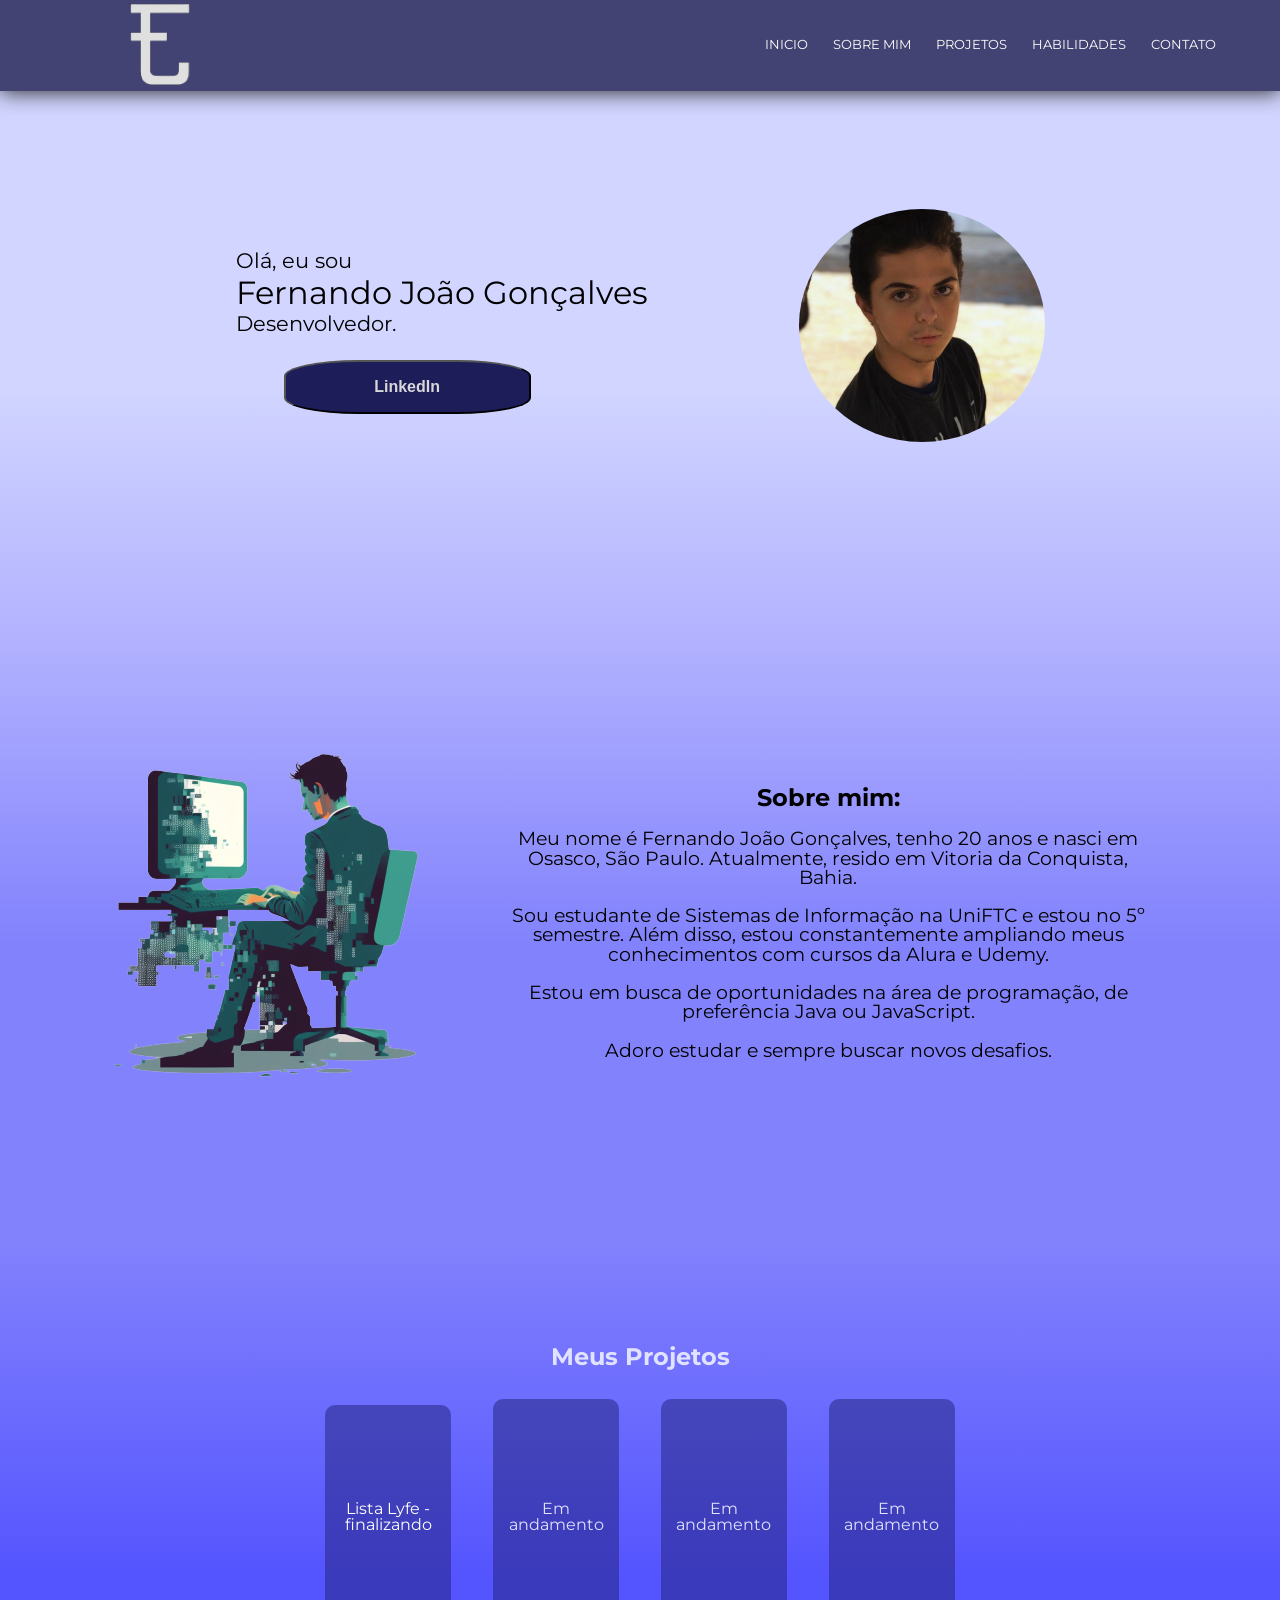
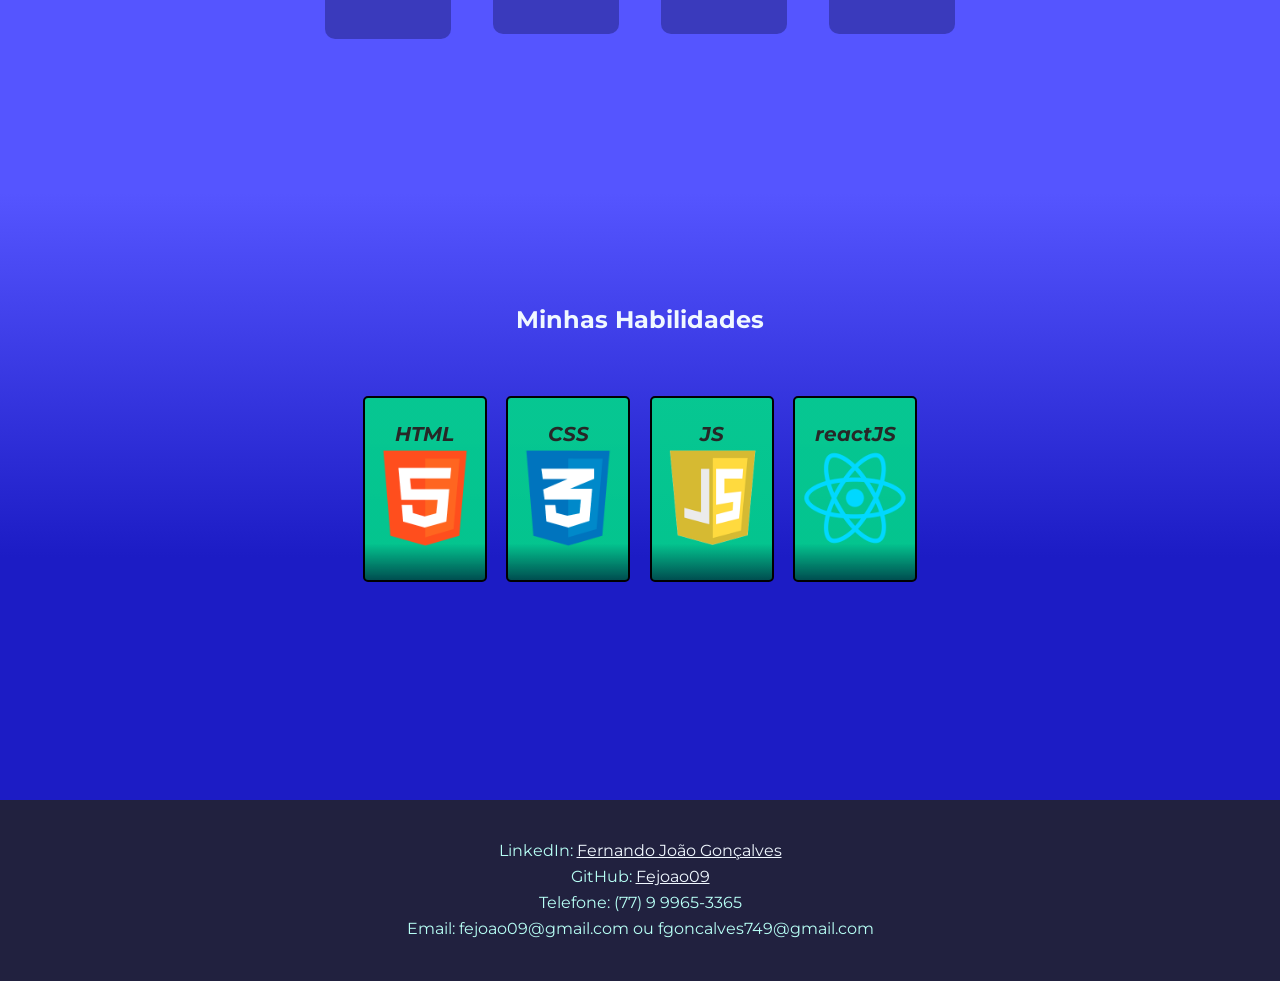
<file: index.html>
<!DOCTYPE html>
<html lang="pt-BR">
<head>
    <meta charset="UTF-8">
    <meta http-equiv="X-UA-Compatible" content="IE=edge">
    <meta name="viewport" content="width=device-width, initial-scale=1.0">
    <link rel="stylesheet" href="./css/reset.css">
    <link rel="stylesheet" href="./css/style.css">
    <link rel="preconnect" href="https://fonts.googleapis.com">
    <link rel="preconnect" href="https://fonts.gstatic.com" crossorigin>
    <link href="https://fonts.googleapis.com/css2?family=Montserrat:wght@100;400&display=swap" rel="stylesheet">
    <link rel="icon" type="image/x-icon" href="./imagens/minha-logo-preta.png">

    <title>Portifólio | Fernando J. Gonçalves</title>
</head>
<body>
    <header>
        <div class="caixa">
            <img class="logo-branca" src="./imagens/minha-logo-branca.png">

            <nav class="atalho">
                <ul>
                    <li class="atalhos"><a href="#sessao5" onclick="atalho('sessao5')">Contato</a></li>
                    <li class="atalhos"><a href="#sessao4" onclick="atalho('sessao4')">Habilidades</a></li>
                    <li class="atalhos"><a href="#sessao3" onclick="atalho('sessao3')">Projetos</a></li>
                    <li class="atalhos"><a href="#sessao2" onclick="atalho('sessao2')">Sobre mim</a></li>
                    <li class="atalhos"><a href="#sessao1" onclick="atalho('sessao1')">Inicio</a></li>
                </ul>
            </nav>
        </div>
    </header>
    <main>
        <div class="apresenta" id="sessao1">
            <p>Olá, eu sou</p>
            <h1>Fernando João Gonçalves</h1>
            <p>Desenvolvedor.</p>
            <a href="https://www.linkedin.com/in/fernando-joão-gonçalves-192b8b227/"><button class="linkedin">LinkedIn</button></button></a>
        </div>
        
        <img class="minha-foto" src="./imagens/minha-foto3.jpeg" alt="Minha foto">
       
    </main>

    <div class="sobre-mim" id="sessao2">
        <img src="./imagens/Programando-sem-fundo.png" class="programador">

        <div class="sobre-mim-escrito">
            <h1>Sobre mim:</h1>
            <p>Meu nome é Fernando João Gonçalves, tenho 20 anos e nasci em Osasco, São Paulo. Atualmente, resido em Vitoria da Conquista, Bahia.</p>
            <p>Sou estudante de Sistemas de Informação na UniFTC e estou no 5º semestre. Além disso, estou constantemente ampliando meus conhecimentos com cursos da Alura e Udemy.</p>
            <p>Estou em busca de oportunidades na área de programação, de preferência Java ou JavaScript.</p>
            <p>Adoro estudar e sempre buscar novos desafios.</p>
        </div>

    </div>

    <div class="projetos" id="sessao3">
        <h2>Meus Projetos</h2>

        <nav>
            <ul>
                <li class="listaLyfe"> 
                    <a href="https://www.figma.com/file/cnKkAp2Zjaxopj5axTAdFN/Untitled?type=design&node-id=0%3A1&mode=design&t=CzIxRPfceaFqfiep-1"><br>Lista Lyfe - finalizando</a>
                </li>
                <li class="emAndamento">Em <br>andamento</li>
                <li class="emAndamento">Em <br>andamento</li>
                <li class="emAndamento">Em <br>andamento</li>
            </ul>
        </nav>

    </div>

    <div class="habilidades" id="sessao4">
        <h2>Minhas Habilidades</h2>

        <ul class="imagens">
            <li class="html">
                <p>HTML</p>
                <img src="./imagens/logo-html-5-256.png">
            </li>
            <li class="css">
                <p>CSS</p>
                <img src="./imagens/logo-css-3-256.png">
            </li>
            <li class="js">
                <p>JS</p>
                <img src="./imagens/js-logo.png">
            </li>
            <li class="reactJS">
                <p>reactJS</p>
                <img src="./imagens/react-js_logo.png">
            </li>
        </ul>
    </div>

    <footer id="sessao5">
        <p>LinkedIn: <a href="https://www.linkedin.com/in/fernando-joão-gonçalves-192b8b227/">Fernando João Gonçalves</a></p>
        <p>GitHub: <a href="https://github.com/Fejoao09?tab=overview&from=2023-01-01&to=2023-01-28">Fejoao09</a></p>
        <p>Telefone: (77) 9 9965-3365</p>
        <p>Email: fejoao09@gmail.com ou fgoncalves749@gmail.com</p>
    </footer>

    <script src="./js/script.js"></script>
</body>
</html>
</file>
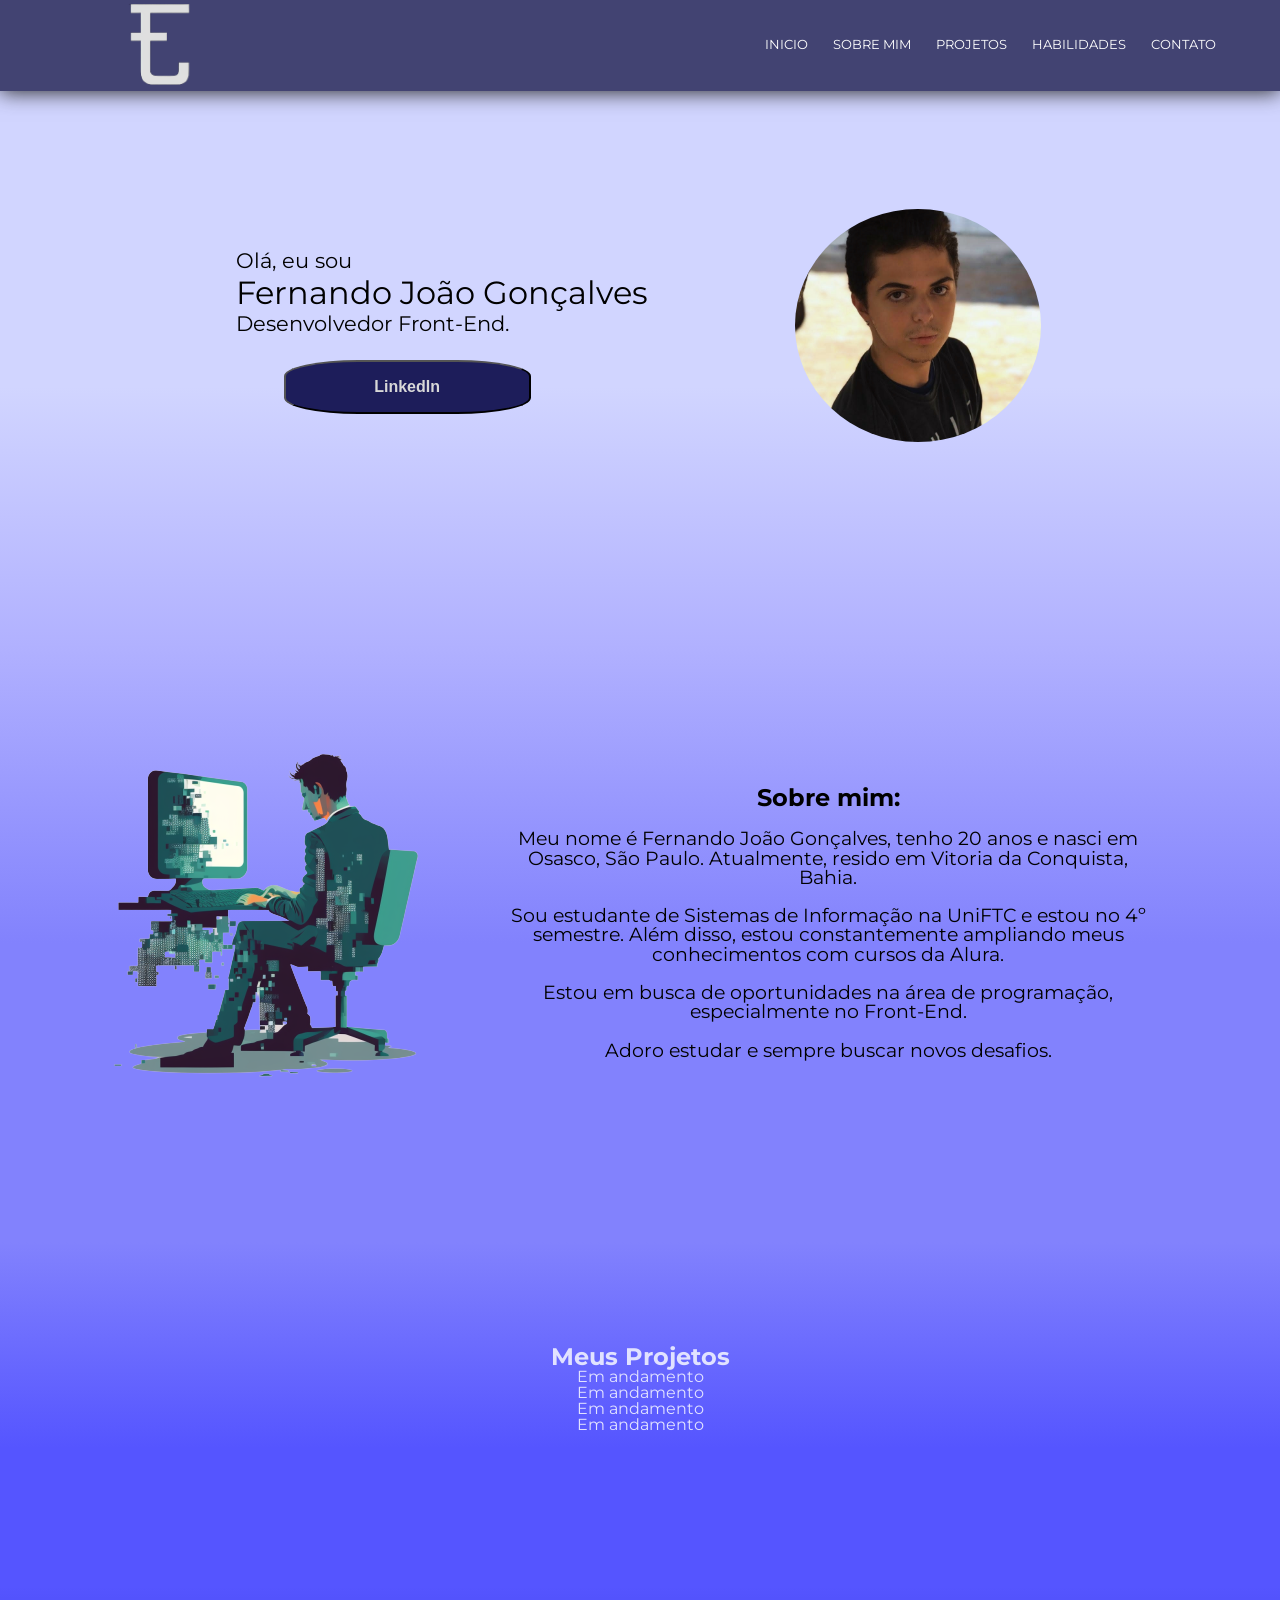
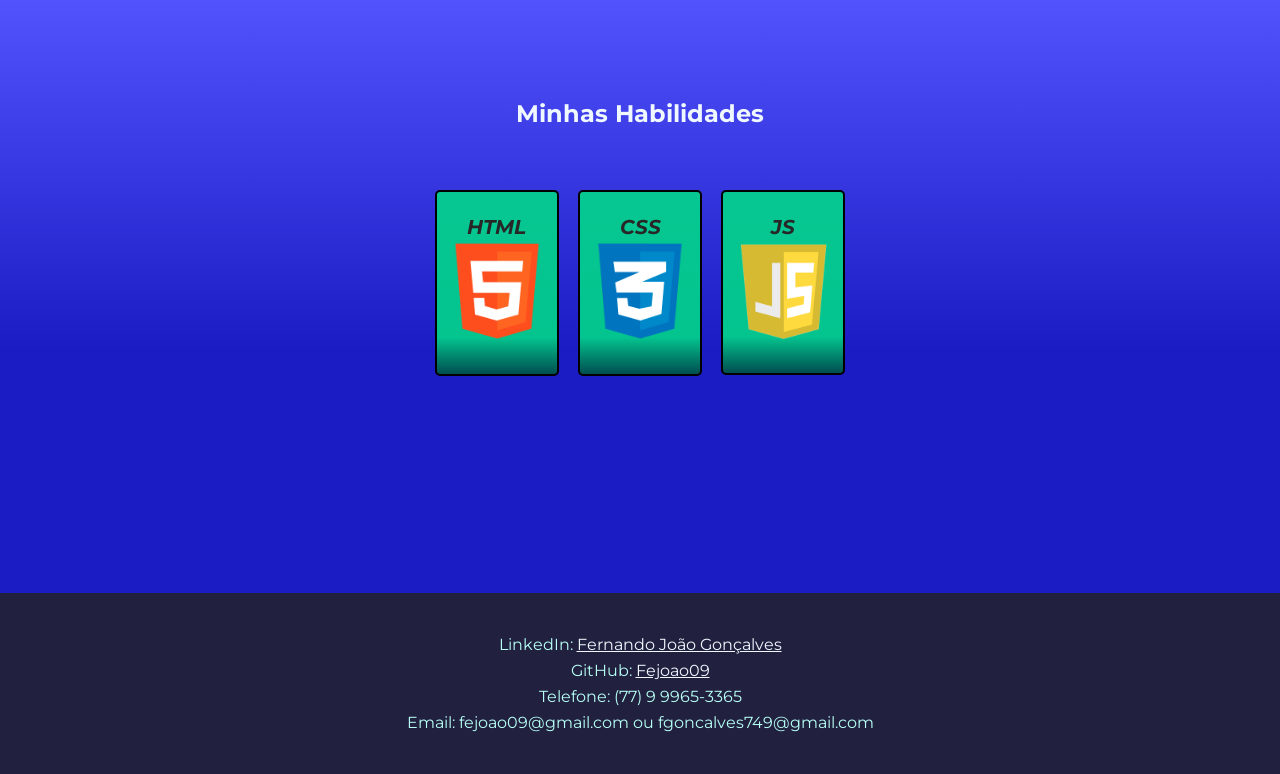
<file: html/index.html>
<!DOCTYPE html>
<html lang="pt-BR">
<head>
    <meta charset="UTF-8">
    <meta http-equiv="X-UA-Compatible" content="IE=edge">
    <meta name="viewport" content="width=device-width, initial-scale=1.0">
    <link rel="stylesheet" href="../css/reset.css">
    <link rel="stylesheet" href="../css/style.css">
    <link rel="preconnect" href="https://fonts.googleapis.com">
    <link rel="preconnect" href="https://fonts.gstatic.com" crossorigin>
    <link href="https://fonts.googleapis.com/css2?family=Montserrat:wght@100;400&display=swap" rel="stylesheet">
    <link rel="icon" type="image/x-icon" href="../imagens/minha-logo-preta.png">

    <title>Portifólio | Fernando J. Gonçalves</title>
</head>
<body>
    <header>
        <div class="caixa">
            <img class="logo-branca" src="../imagens/minha-logo-branca.png">

            <nav class="atalho">
                <ul>
                    <li class="atalhos"><a href="#sessao5" onclick="atalho('sessao5')">Contato</a></li>
                    <li class="atalhos"><a href="#sessao4" onclick="atalho('sessao4')">Habilidades</a></li>
                    <li class="atalhos"><a href="#sessao3" onclick="atalho('sessao3')">Projetos</a></li>
                    <li class="atalhos"><a href="#sessao2" onclick="atalho('sessao2')">Sobre mim</a></li>
                    <li class="atalhos"><a href="#sessao1" onclick="atalho('sessao1')">Inicio</a></li>
                </ul>
            </nav>
        </div>
    </header>
    <main>
        <div class="apresenta" id="sessao1">
            <p>Olá, eu sou</p>
            <h1>Fernando João Gonçalves</h1>
            <p>Desenvolvedor Front-End.</p>
            <a href="https://www.linkedin.com/in/fernando-joão-gonçalves-192b8b227/"><button class="linkedin">LinkedIn</button></button></a>
        </div><img class="minha-foto" src="../imagens/minha-foto3.jpeg" alt="Minha foto">
       
    </main>

    <div class="sobre-mim" id="sessao2">
        <img src="../imagens/Programando-sem-fundo.png" class="programador">

        <div class="sobre-mim-escrito">
            <h1>Sobre mim:</h1>
            <p>Meu nome é Fernando João Gonçalves, tenho 20 anos e nasci em Osasco, São Paulo. Atualmente, resido em Vitoria da Conquista, Bahia.</p>
            <p>Sou estudante de Sistemas de Informação na UniFTC e estou no 4º semestre. Além disso, estou constantemente ampliando meus conhecimentos com cursos da Alura.</p>
            <p>Estou em busca de oportunidades na área de programação, especialmente no Front-End.</p>
            <p>Adoro estudar e sempre buscar novos desafios.</p>
        </div>

    </div>

    <div class="projetos" id="sessao3">
        <h2>Meus Projetos</h2>

        <nav>
            <ul>
                <li>Em andamento</li>
                <li>Em andamento</li>
                <li>Em andamento</li>
                <li>Em andamento</li>
            </ul>
        </nav>

    </div>

    <div class="habilidades" id="sessao4">
        <h2>Minhas Habilidades</h2>

        <ul class="imagens">
            <li class="html">
                <p>HTML</p>
                <img src="../imagens/logo-html-5-256.png">
            </li>
            <li class="css">
                <p>CSS</p>
                <img src="../imagens/logo-css-3-256.png">
            </li>
            <li class="js">
                <p>JS</p>
                <img src="../imagens/js-logo.png">
            </li>
        </ul>
    </div>

    <footer id="sessao5">
        <p>LinkedIn: <a href="https://www.linkedin.com/in/fernando-joão-gonçalves-192b8b227/">Fernando João Gonçalves</a></p>
        <p>GitHub: <a href="https://github.com/Fejoao09?tab=overview&from=2023-01-01&to=2023-01-28">Fejoao09</a></p>
        <p>Telefone: (77) 9 9965-3365</p>
        <p>Email: fejoao09@gmail.com ou fgoncalves749@gmail.com</p>
    </footer>

    <script src="../js/script.js"></script>
</body>
</html>
</file>
<file: css/style.css>
body{
    font-family: 'Montserrat', sans-serif;
}

header{
    background:rgba(55, 56, 104, 0.93);
    position: fixed;
    width: 100%;
}

.atalho{
    float: right;
    display: inline;
    margin: 3% 5% 0 0;
}

main{
    padding: 0 0 8% 4%;
    background: linear-gradient(rgb(209, 213, 255)60%,rgb(177, 177, 255));
}

.logo-branca{
    width: 5%;
    margin: 3px 0 3px 10%;
}

.caixa{
    position: relative;
    margin: 0 auto;
    box-shadow: 0px 1px 20px rgb(39, 39, 39);
}

.atalhos{
    float: right;
    text-transform: uppercase;
    margin-left: 25px;
    font-size: 13px;
}

nav a{
    color: rgb(255, 255, 255);
    text-decoration: none;
}

.atalhos:hover {
    font-weight: bold;
}

.apresenta{
    display: inline-block;
    padding: 20% 4% 5% 15%;
    vertical-align: top;
}

.apresenta p{
    width: auto;
    font-size: 1.3em;
    margin: 5px 0 ;
}

.apresenta h1{
    font-size: 2em;
}

.linkedin{
    width: 60%;
    padding: 1em 0;
    margin: 5% 0 0 3em;
    font-size: 1em;
    font-weight: bold;
    border-radius: 30%;
    background: rgb(29, 29, 90);
    color: rgb(216, 216, 216);
    transition: 0.5s all;
}

.linkedin:hover {
    transform: scale(1.05);
    background: rgb(69, 69, 158);
}

.minha-foto{
    display: inline-block;
    width: 20%;
    border-radius: 50%;
    margin: 17% 8% 8%;
}

.sobre-mim{
    background: linear-gradient(rgb(177, 177, 255),rgb(130, 130, 253)50%);
    width: 100%;
    margin: 0 auto;
    padding: 5% 0 10%;
}

.programador {
    display: inline-block;
    margin: 0 0 0 5%;
}

.sobre-mim-escrito {
    display: inline-block;
    width: 50%;
    vertical-align: top;
    margin: 6% 0 0 3%;
    text-align: center;
}

.sobre-mim-escrito p {
    font-size: 120%;
    margin: 1em auto;
}

.sobre-mim-escrito h1 {
    font-size: 150%;
    font-weight: bold;
    text-align: center;
}

.projetos{
    background: linear-gradient(rgb(130, 130, 253), rgb(85, 85, 255)60%);
    color: rgb(225, 226, 255);
    text-align: center;
    width: 100%;
    padding: 8% 0 12%;
}

.projetos h2{
    font-size: 150%;
    font-weight: bold;
}

.emAndamento, .listaLyfe{
    background: rgb(32, 32, 122, 0.5);
    display: inline-block;
    margin: 30px 1.5% 0;
    border-radius: 10px;
    transition: 0.4s all;
    width: 10%;
    max-height: 30px;
    max-width: 100px;
}

.listaLyfe{
    padding: 6.3% 1% 9.7%;
}

.emAndamento{
    padding: 8% 1% 8%;    
}

.habilidades{
    text-align: center;
    margin: 0 auto;
    padding: 9% 0 12%;
    background: linear-gradient(rgb(85, 85, 255),rgb(28, 28, 197)60%);
}

.habilidades h2{
    font-size: 150%;
    font-weight: bold;
    color: aliceblue;
}

.html img, .css img{
    width: 90%;
}

.js img{
    margin-top: 2px;
    padding: 1.3px 0 2.2px;
    width: 85%;
 }

 .reactJS img{
    width: 90%;
 }

.habilidades li{
    padding: 2% 0;
    vertical-align: top;
    border: 2px solid;
    margin: 0 0.6%;
    border-radius: 5px;
    background: linear-gradient(rgba(0, 219, 135, 0.877)80%,rgb(0, 78, 80));
    transition: 0.4s all;
    max-width: 120px;
    display: inline-block;
}

.habilidades li:hover {
    background: linear-gradient(rgb(38, 207, 123)80%, rgb(15, 85, 50) );
    transform: scale(1.1);
}

.imagens {
    margin: 5% 0;
}

.imagens p{
    display: inline-block;
    font-size: 20px;
    font-weight: bold;
    font-style:italic;
    color: rgb(39, 39, 39);
}

footer {
    padding: 3% 0;
    text-align: center;
    background:rgb(33, 33, 63);
}

footer p{
    padding: 5px 0;
    color:rgb(183, 255, 245);
}

footer a{
    color:aliceblue;
}

@media screen and (max-width: 850px){
    .caixa{
        padding: 3% 0 10%;
    }

    .logo-branca{
        margin: 0 0 0 5px;
    }

    .atalhos{
        font-size: 8px;
    }

    .apresenta{
        padding: 30% 0 5%;
    }

    .apresenta p{
        font-size: 15px;
    }

    .apresenta h1{
        font-size: 20px;
    }

    .linkedin{
        width: 40%;
        font-size: 0.8em;
        border-radius: 10px;
        padding: 0.5em 0;
    }

    .minha-foto{
        margin: 30% 0 5% 8%;
        width: 30%;
    }

    .sobre-mim-escrito{
        width: 90%;
        font-size: 70%;
    }

    .programador{
        max-width: 100%;
        margin-left: 25%;
        width: 45%;
    }

    .emAndamento, .listaLyfe{
        font-size: 8px;
    }

    .listaLyfe{
        padding-bottom: 7.8%;
    }

    .html, .css, .js, .reactJS{
        display: inline;
        width: 15%;
    }

    .imagens p{
        font-size: 15px;
        text-align: center;
        margin: 0 0 10%;
        font-weight: bold;
    }

    footer p{
        font-size: 12px;
    }
}
</file>
